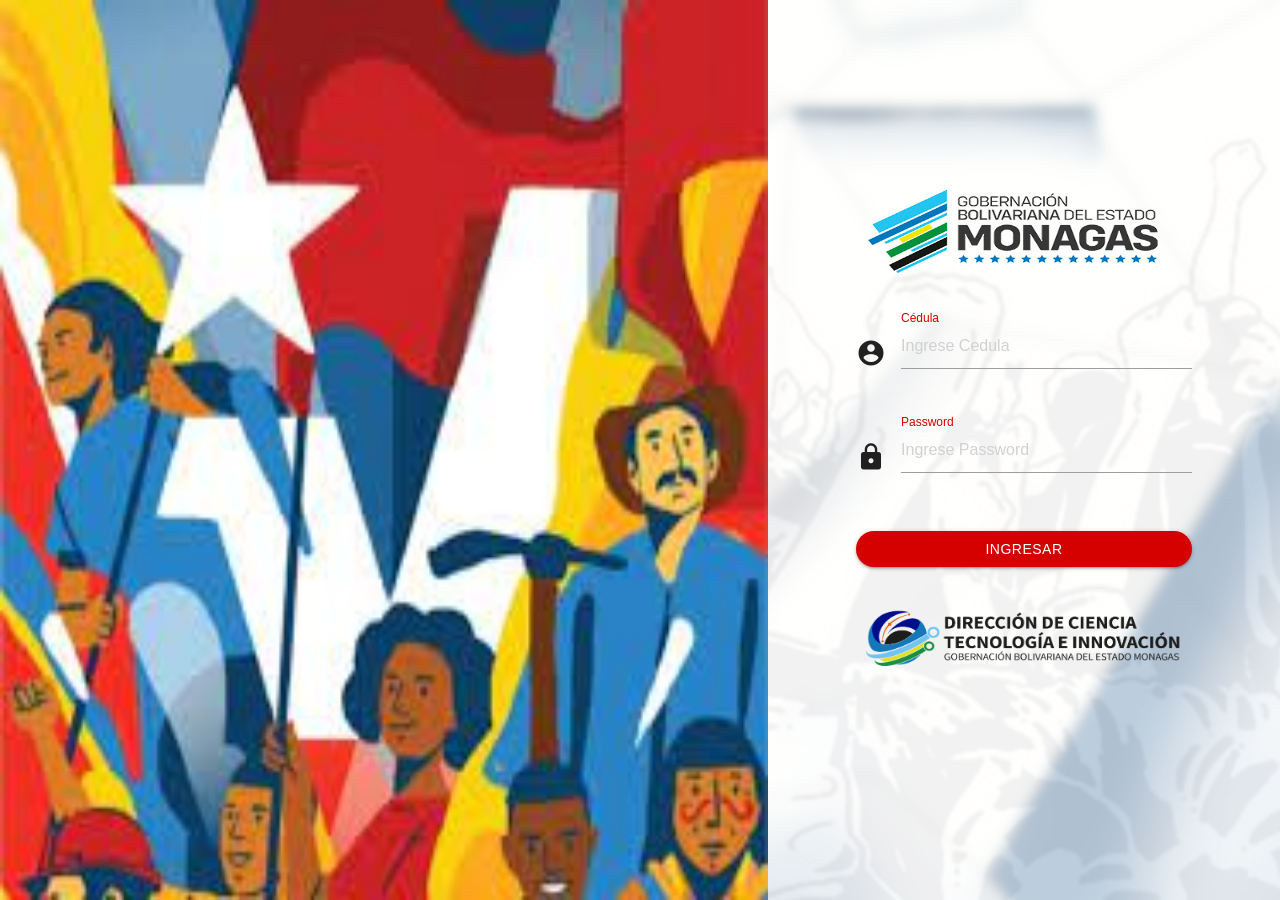
<file: client_1x10/index.html>
<!DOCTYPE html>
  <html lang="es">
    <head>
      <!--Import Google Icon Font-->
      <link href="lib/icon-font-google/material-icons.css" rel="stylesheet"/>
      <!--Import materialize.css-->
      <link rel="stylesheet" href="lib/materialize.min.css">
      <link type="text/css" rel="stylesheet" href="css/index.css"  media="screen,projection"/>
      <!--Let browser know website is optimized for mobile-->
      <meta name="viewport" content="width=device-width, initial-scale=1.0"/>
    </head>

    <body class="white">
        <div class="context-left">
            <div class="login-presenter">
                <img src="image//psuv_monagas.jpeg" height="100%" width="100%">
            </div>
        </div>
        <div class="context-right">
            <div class="login">
                <div class="container">
                    <div class="row">
                        <form class="col s12">
                            <div class="row">
                                <div class="card-image col s12">
                                    <img src="image/gbem.png" height="100" width="100%">                                    
                                </div>
                            </div>
                            
                            <div class="row">
                                <div class="input-field col s12">
                                    <i class="material-icons prefix">account_circle</i>
                                    <input placeholder="Ingrese Cedula" id="user" type="number" class="validate">
                                    <label for="user">Cédula</label>
                                </div>                            
                            </div>
                            <div class="row">
                                <div class="input-field col s12">
                                    <i class="material-icons prefix">https</i>
                                    <input placeholder="Ingrese Password" id="password" type="password" class="validate">
                                    <label lang="es" for="password">Password</label>
                                </div>
                            </div>
                            <div class="row">
                                <div class="input-field col s12">
                                    <a href="#" id="ingresar" class="rounded red accent-4 waves-effect waves-light btn col s12">Ingresar</a>
                                </div>
                            </div> 
                            <div class="row">
                                <div class="card-image col s12">
                                    <img src="image/dcti.png" height="70" width="100%">                                    
                                </div>
                            </div>                      
                        </form>
                    </div>
                </div>
            </div>
        </div>

      <!--JavaScript at end of body for optimized loading-->
      <script src="lib/jquery.min.js"></script>
      <script src="lib/materialize.min.js"></script>
      
      <script type="module" src="login/login.js"></script>
    </body>
  </html>
</file>
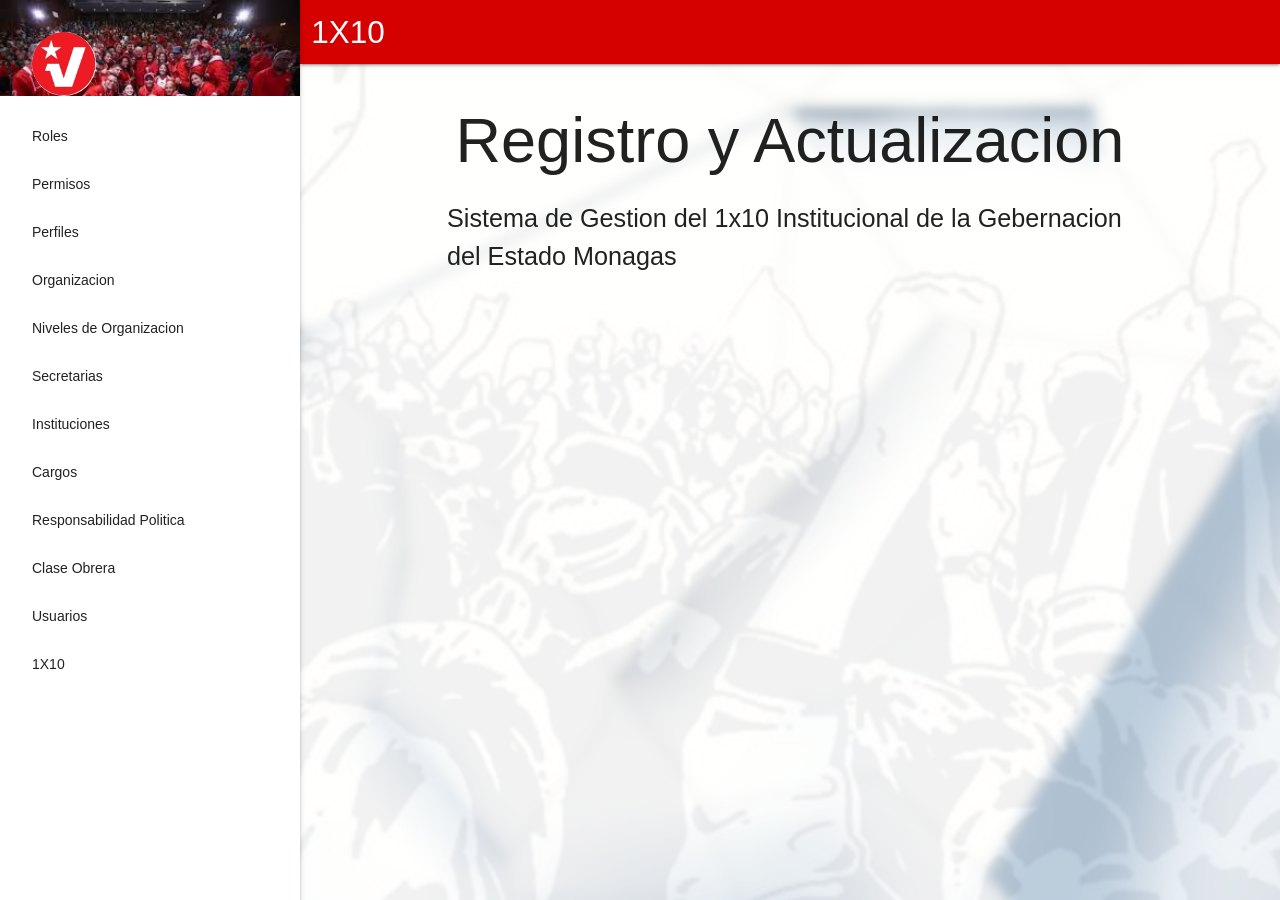
<file: client_1x10/administracion/index.html>
<!DOCTYPE html>
<html lang="en" >
<head>
  <meta charset="UTF-8">
  <title>Sistema de Gestion de 1X10</title>
  <meta name="viewport" content="width=device-width, initial-scale=1.0"/>
  	<link href="../lib/icon-font-google/material-icons.css" rel="stylesheet"/>
  	<link rel="stylesheet" href="../lib/normalize.min.css">
	<link rel='stylesheet' href='../lib/materialize.min.css'>
	
	
	<link rel="stylesheet" href="./dashboard.css">
		

</head>
<body>
<!-- partial:index.partial.html -->
<header>
	<nav class="red accent-4">
		<div class="nav-wrapper">
			<div class="row">
				<div class="col s12">
					<a id="burger-icon-1" href="#" data-target="sidebar-1" class="left sidenav-trigger show-on-medium"><i class="material-icons">menu</i></a>
					
					<a class="brand-logo">1X10</a>
					<ul id="nav-mobile" class="right hide-on-med-and-down">
						
					</ul>
				</div>
			</div>
		</div>
	</nav>
</header>


<!-- SIDEBAR 1 - HAS .SIDENAV-FIXED -->
<ul id="sidebar-1" class="sidenav sidenav-fixed">
	<li>
		<div class="user-view">
			<div class="background">
				<img src="../image/images.jpeg" width="100%">
			</div>
			<a href="#!user"><img class="circle" src="../image/logopsuv.jpg"></a>
			<a href="#!name"><span id="users" class="white-text name"></span></a>
		</div>
	</li>
	<li><a href="#" id="menu-roles">Roles</a></li>
	<li><a href="#" id="menu-permisos">Permisos</a></li>
	<li><a href="#" id="menu-perfiles">Perfiles</a></li>
	<li><a href="#" id="menu-organizacion">Organizacion</a></li>
	<li><a href="#" id="menu-orgnivel">Niveles de Organizacion</a></li>
	<li><a href="#" id="menu-secretaria">Secretarias</a></li>
	<li><a href="#" id="menu-institucion">Instituciones</a></li>
	<li><a href="#" id="menu-cargo">Cargos</a></li>
	<li><a href="#" id="menu-politica">Responsabilidad Politica</a></li>
	<li><a href="#" id="menu-funcionario">Clase Obrera</a></li>
	<li><a href="#" id="menu-acta">Usuarios</a></li>
	<li><a href="#" id="menu-acta">1X10</a></li>
</ul>

<main id="main">
	<div class="container">
		<h1 class="center">Registro y Actualizacion</h1>
		<p class="flow-text">Sistema de Gestion del 1x10 Institucional de la Gebernacion del Estado Monagas</p>
		<p>
			
		</p>
				
	</div>
</main>

<main id="main-roles">
	<div class="container">
        <div class="row">
            <div class="col s12 m12">
                            
                <div class="row">
                    <div class="col s12">
                      <table id="roles-table">
                        <thead>
                          <tr>
                              <th>ID</th>
                              <th>Nombre del Rol</th>
                              <th>Descripción</th>
                              <th>Acciones</th>
                          </tr>
                        </thead>
                
                        <tbody id="roles-tbody">
                          
                        </tbody>
                      </table>
                    </div>
                </div>               
            </div>
        </div>
    </div>
    <div class="fixed-action-btn">
        <a class="btn-floating btn-large red modal-trigger" href="#modal-roles">
          <i class="large material-icons">add</i>
        </a>
    </div>
     <!-- Modal Structure -->
  <div id="modal-roles" class="modal">
    <div class="modal-content">
      <h4>Gestion de Roles</h4>
      <form class="col s12">
        <div class="row">
          <div class="input-field col s12">
            <input id="id_roles" type="text" class="validate">
            <label for="id_roles">ID Roles</label>
          </div>
          <div class="input-field col s12">
            <input id="nombre_roles" type="text" class="validate">
            <label for="nombre_roles">Nombre</label>
          </div>
          <div class="input-field col s12">
            <input id="descripcion_roles" type="text" class="validate">
            <label for="descripcion_roles">Descripción</label>
          </div>
        </div>        
      </form>
    </div>
    <div class="modal-footer">
      <a href="#!" id="editar_roles" class="modal-close waves-effect waves-light red btn-small">Actualizar</a>
      <a href="#!" id="agregar_roles" class="modal-close waves-effect waves-light red btn-small">Agregar</a>
    </div>
  </div>
</main>


<main id="main-permisos">
	<div class="container">
        <div class="row">
            <div class="col s12 m12">
                            
                <div class="row">
                    <div class="col s12">
                      <table id="permisos-table">
                        <thead>
                          <tr>
                              <th>ID</th>
                              <th>Permisos</th>
                              <th>Descripción</th>
                              <th>Acciones</th>
                          </tr>
                        </thead>
                
                        <tbody id="permisos-tbody">
                          
                        </tbody>
                      </table>
                    </div>
                </div>               
            </div>
        </div>
    </div>
    <div class="fixed-action-btn">
        <a class="btn-floating btn-large red modal-trigger" href="#modal-permiso">
          <i class="large material-icons">add</i>
        </a>
    </div>
     <!-- Modal Structure -->
  <div id="modal-permiso" class="modal">
    <div class="modal-content">
      <h4>Gestion de Roles</h4>
      <form class="col s12">
        <div class="row">
          <div class="input-field col s12">
            <input id="id_permiso" type="text" class="validate">
            <label for="id_permiso">ID Permiso</label>
          </div>
          <div class="input-field col s12">
            <input id="nombre_permiso" type="text" class="validate">
            <label for="nombre_permiso">Nombre</label>
          </div>
          <div class="input-field col s12">
            <input id="descripcion_permiso" type="text" class="validate">
            <label for="descripcion_permiso">Descripción</label>
          </div>
        </div>        
      </form>
    </div>
    <div class="modal-footer">
      <a href="#!" id="editar_permiso" class="modal-close waves-effect waves-light red btn-small">Actualizar</a>
      <a href="#!" id="agregar_permiso" class="modal-close waves-effect waves-light red btn-small">Agregar</a>
    </div>
  </div>
</main>

<main id="main-organizacion">
	<div class="container">
        <div class="row">
            <div class="col s12 m12">
                            
                <div class="row">
                    <div class="col s12">
                      <table id="organizacion-table">
                        <thead>
                          <tr>
                              <th>ID</th>
                              <th>Organizacion</th>
                              <th>Acciones</th>
                          </tr>
                        </thead>
                
                        <tbody id="organizacion-tbody">
                          
                        </tbody>
                      </table>
                    </div>
                </div>               
            </div>
        </div>
    </div>
    <div class="fixed-action-btn">
        <a class="btn-floating btn-large red modal-trigger" href="#modal-organizacion">
          <i class="large material-icons">add</i>
        </a>
    </div>
     <!-- Modal Structure -->
  <div id="modal-organizacion" class="modal">
    <div class="modal-content">
      <h4>Gestion de Organizaciones</h4>
      <form class="col s12">
        <div class="row">
          <div class="input-field col s12">
            <input id="id_organizacion" type="text" class="validate">
            <label for="id_organizacion">ID Organizacion</label>
          </div>
          <div class="input-field col s12">
            <input id="nombre_organizacion" type="text" class="validate">
            <label for="nombre_organizacion">Nombre</label>
          </div>          
        </div>        
      </form>
    </div>
    <div class="modal-footer">
      <a href="#!" id="editar_organizacion" class="modal-close waves-effect waves-light red btn-small">Actualizar</a>
      <a href="#!" id="agregar_organizacion" class="modal-close waves-effect waves-light red btn-small">Agregar</a>
    </div>
  </div>
</main>

<main id="main-perfiles">
	<div class="container">
        <div class="row">
            <div class="col s12 m12">
                            
                <div class="row">
                    <div class="col s12">
                      <table id="perfiles-table">
                        <thead>
                          <tr>
                              <th>ID</th>
                              <th>Organizacion</th>
                              <th>Acciones</th>
                          </tr>
                        </thead>
                
                        <tbody id="perfiles-tbody">
                          
                        </tbody>
                      </table>
                    </div>
                </div>               
            </div>
        </div>
    </div>
    <div class="fixed-action-btn">
        <a class="btn-floating btn-large red modal-trigger" href="#modal-perfiles">
          <i class="large material-icons">add</i>
        </a>
    </div>
     <!-- Modal Structure -->
  <div id="modal-perfiles" class="modal">
    <div class="modal-content">
      <h4>Gestion de Perfiles</h4>
      <form class="col s12">
        <div class="row">
          <div class="input-field col s12">
            <input id="id_perfiles" type="text" class="validate">
            <label for="id_perfiles">ID Perfiles</label>
          </div>
          <div class="input-field col s12">
            <input id="nombre_perfiles" type="text" class="validate">
            <label for="nombre_perfiles">Nombre</label>
          </div>          
        </div>        
      </form>
    </div>
    <div class="modal-footer">
      <a href="#!" id="editar_perfiles" class="modal-close waves-effect waves-light red btn-small">Actualizar</a>
      <a href="#!" id="agregar_perfiles" class="modal-close waves-effect waves-light red btn-small">Agregar</a>
    </div>
  </div>
</main>

<main id="main-orgnivel">
	<div class="container">
        <div class="row">
            <div class="col s12 m12">
                            
                <div class="row">
                    <div class="col s12">
                      <table id="orgnivel-table">
                        <thead>
                          <tr>
                              <th>ID</th>
                              <th>Organizacion</th>
                              <th>Nivel Organizacion</th>
                              <th>Acciones</th>
                          </tr>
                        </thead>
                
                        <tbody id="orgnivel-tbody">
                          
                        </tbody>
                      </table>
                    </div>
                </div>               
            </div>
        </div>
    </div>
    <div class="fixed-action-btn">
        <a class="btn-floating btn-large red modal-trigger" href="#modal-orgnivel">
          <i class="large material-icons">add</i>
        </a>
    </div>
     <!-- Modal Structure -->
  <div id="modal-orgnivel" class="modal">
    <div class="modal-content">
      <h4>Gestion de Nives de Organización</h4>
      <form class="col s12">
        <div class="row">
          <div class="input-field col s12">
            <input id="id_orgnivel" type="text" class="validate">
            <label for="id_orgnivel">ID Nivel Organizativo</label>
          </div>
          <div class="input-field col s12">
            <select id="select-organizacion">
              
            </select>
            <label>Organización:</label>
          </div>          
          <div class="input-field col s12">
            <input id="nombre_orgnivel" type="text" class="validate">
            <label for="nombre_orgnivel">Nombre</label>
          </div>          
        </div>        
      </form>
    </div>
    <div class="modal-footer">
      <a href="#!" id="editar_orgnivel" class="modal-close waves-effect waves-light red btn-small">Actualizar</a>
      <a href="#!" id="agregar_orgnivel" class="modal-close waves-effect waves-light red btn-small">Agregar</a>
    </div>
  </div>
</main>

<main id="main-secretaria">
	<div class="container">
        <div class="row">
            <div class="col s12 m12">
                            
                <div class="row">
                    <div class="col s12">
                      <table id="secretaria-table">
                        <thead>
                          <tr>
                              <th>ID</th>
                              <th>Organizacion</th>
                              <th>Secretaria</th>
                              <th>Acciones</th>
                          </tr>
                        </thead>
                
                        <tbody id="secretaria-tbody">
                          
                        </tbody>
                      </table>
                    </div>
                </div>               
            </div>
        </div>
    </div>
    <div class="fixed-action-btn">
        <a class="btn-floating btn-large red modal-trigger" href="#modal-secretaria">
          <i class="large material-icons">add</i>
        </a>
    </div>
     <!-- Modal Structure -->
  <div id="modal-secretaria" class="modal">
    <div class="modal-content">
      <h4>Gestion de Secretarias</h4>
      <form class="col s12">
        <div class="row">
          <div class="input-field col s12">
            <input id="id_secretaria" type="text" class="validate">
            <label for="id_secretaria">ID Secretaria</label>
          </div>
          <div class="input-field col s12">
            <select id="select-secretaria">
              
            </select>
            <label>Nivel Organizativo:</label>
          </div>          
          <div class="input-field col s12">
            <input id="nombre_secretaria" type="text" class="validate">
            <label for="nombre_secretaria">Nombre</label>
          </div>          
        </div>        
      </form>
    </div>
    <div class="modal-footer">
      <a href="#!" id="editar_secretaria" class="modal-close waves-effect waves-light red btn-small">Actualizar</a>
      <a href="#!" id="agregar_secretaria" class="modal-close waves-effect waves-light red btn-small">Agregar</a>
    </div>
  </div>
</main>


<main id="main-institucion">
	<div class="container">
        <div class="row">
            <div class="col s12 m12">
                            
                <div class="row">
                    <div class="col s12">
                      <table id="institucion-table">
                        <thead>
                          <tr>
                              <th>ID</th>
                              <th>Organizacion</th>
                              <th>Nivel Organizacion</th>
                              <th>Scretaria</th>
                              <th>Institucion</th>
                              <th>Acciones</th>
                          </tr>
                        </thead>
                
                        <tbody id="institucion-tbody">
                          
                        </tbody>
                      </table>
                    </div>
                </div>               
            </div>
        </div>
    </div>
    <div class="fixed-action-btn">
        <a class="btn-floating btn-large red modal-trigger" href="#modal-institucion">
          <i class="large material-icons">add</i>
        </a>
    </div>
     <!-- Modal Structure -->
  <div id="modal-institucion" class="modal">
    <div class="modal-content">
      <h4>Gestion de Instituciones</h4>
      <form class="col s12">
        <div class="row">
          <div class="input-field col s12">
            <input id="id_institucion" type="text" class="validate">
            <label for="id_institucion">ID Institución</label>
          </div>
          <div class="input-field col s12">
            <select id="select-organizacion1">
              
            </select>
            <label>Organización:</label>
          </div>
          <div class="input-field col s12">
            <select id="select-nivel">
              
            </select>
            <label>Nivel Organizativo:</label>
          </div>
          <div class="input-field col s12">
            <select id="select-secretaria1">
              
            </select>
            <label>Nivel Secretaria:</label>
          </div>    
          

          <div class="input-field col s12">
            <input id="nombre_institucion" type="text" class="validate">
            <label for="nombre_institucion">Institución</label>
          </div>          
        </div>        
      </form>
    </div>
    <div class="modal-footer">
      <a href="#!" id="editar_institucion" class="modal-close waves-effect waves-light red btn-small">Actualizar</a>
      <a href="#!" id="agregar_institucion" class="modal-close waves-effect waves-light red btn-small">Agregar</a>
    </div>
  </div>
</main>


<main id="main-cargo">
	<div class="container">
        <div class="row">
            <div class="col s12 m12">
                            
                <div class="row">
                    <div class="col s12">
                      <table id="cargo-table">
                        <thead>
                          <tr>
                              <th>ID</th>
                              <th>Cargo</th>
                              <th>descripción Cargo</th>                              
                              <th>Acciones</th>
                          </tr>
                        </thead>
                
                        <tbody id="cargo-tbody">
                          
                        </tbody>
                      </table>
                    </div>
                </div>               
            </div>
        </div>
    </div>
    <div class="fixed-action-btn">
        <a class="btn-floating btn-large red modal-trigger" href="#modal-cargo">
          <i class="large material-icons">add</i>
        </a>
    </div>
     <!-- Modal Structure -->
  <div id="modal-cargo" class="modal">
    <div class="modal-content">
      <h4>Gestion de Cargos</h4>
      <form class="col s12">
        <div class="row">
          <div class="input-field col s12">
            <input id="id_cargo" type="text" class="validate">
            <label for="id_cargo">ID Institución</label>
          </div>
          <div class="input-field col s12">
            <input id="nombre_cargo" type="text" class="validate">
            <label for="nombre_cargo">Cargo</label>
          </div>
          <div class="input-field col s12">
            <input id="descripcion_cargo" type="text" class="validate">
            <label for="descripcion_cargo">Descripcion Cargo</label>
          </div>         
        </div>        
      </form>
    </div>
    <div class="modal-footer">
      <a href="#!" id="editar_cargo" class="modal-close waves-effect waves-light red btn-small">Actualizar</a>
      <a href="#!" id="agregar_cargo" class="modal-close waves-effect waves-light red btn-small">Agregar</a>
    </div>
  </div>
</main>

<main id="main-politica">
	<div class="container">
        <div class="row">
            <div class="col s12 m12">
                            
                <div class="row">
                    <div class="col s12">
                      <table id="politica-table">
                        <thead>
                          <tr>
                              <th>ID</th>
                              <th>Responsabilidad Politica</th>
                              <th>descripción Responsabilidad</th>                              
                              <th>Acciones</th>
                          </tr>
                        </thead>
                
                        <tbody id="politica-tbody">
                          
                        </tbody>
                      </table>
                    </div>
                </div>               
            </div>
        </div>
    </div>
    <div class="fixed-action-btn">
        <a class="btn-floating btn-large red modal-trigger" href="#modal-politica">
          <i class="large material-icons">add</i>
        </a>
    </div>
     <!-- Modal Structure -->
  <div id="modal-politica" class="modal">
    <div class="modal-content">
      <h4>Gestion de Responsabilidades Politicas</h4>
      <form class="col s12">
        <div class="row">
          <div class="input-field col s12">
            <input id="id_politica" type="text" class="validate">
            <label for="id_politica">ID Responsabilidades</label>
          </div>
          <div class="input-field col s12">
            <input id="nombre_politica" type="text" class="validate">
            <label for="nombre_politica">Responsabilidades Politicas</label>
          </div>
          <div class="input-field col s12">
            <input id="descripcion_politica" type="text" class="validate">
            <label for="descripcion_politica">Descripcion Responsabilidad</label>
          </div>         
        </div>        
      </form>
    </div>
    <div class="modal-footer">
      <a href="#!" id="editar_politica" class="modal-close waves-effect waves-light red btn-small">Actualizar</a>
      <a href="#!" id="agregar_politica" class="modal-close waves-effect waves-light red btn-small">Agregar</a>
    </div>
  </div>
</main>


<main id="main-funcionario">
  <div class="container">
    <div class="row" id="card-institucion">
      
    </div>
  </div>
	<div class="container" id="crud-funcionario">
        <div class="row">
            <div class="col s12 m12">
                            
                <div class="row">
                    <div class="col s12">
                      <table>
                        <thead>
                          <tr>
                              <th>ID</th>
                              <th>Cedula</th>
                              <th>Cargo</th>
                              <th>Nombre</th>
                              <th>Apellido</th>
                              <th>Telefono</th>                              
                              <th>Acciones</th>
                          </tr>
                        </thead>
                
                        <tbody id="funcionario-tbody">
                          
                        </tbody>
                      </table>
                    </div>
                </div>               
            </div>
        </div>
  </div>
  <div class="fixed-action-btn">
        <a class="btn-floating btn-large red modal-trigger" href="#modal-funcionario">
          <i class="large material-icons">add</i>
        </a>
  </div>
     <!-- Modal Structure -->
  <div id="modal-funcionario" class="modal">
    <div class="modal-content">
      <h4>Gestion de Funcionarios:</h4>
      <form class="col s12">
        <div class="row">
          <div class="input-field col s12 m6">
            <input id="id_funcionario2" type="number" class="validate">
            <label for="id_funcionario2">ID Funcionario</label>
          </div>
          <div class="input-field col s12 m6">
            <input id="cedula2" type="number" class="validate">
            <label for="cedula2">Cédula</label>
          </div>
        </div>
        <div class="row">
          <div class="input-field col s12 m6">
            <select id="id_institucion2">
              
            </select>
            <label>Institucion:</label>
          </div>
          <div class="input-field col s12 m6">
            <select id="id_cargo2">
              
            </select>
            <label>Cargo:</label>
          </div>         
        </div>
        <div class="row">
          <div class="input-field col s12 m6">
            <select id="id_politica2">
              
            </select>
            <label>Cargo:</label>
          </div>           
          <div class="input-field col s12 m6">
            <input id="primer_nombre2" type="text" class="validate">
            <label for="primer_nombre2">Primer Nombre</label>
          </div>
        </div>
        <div class="row">
          <div class="input-field col s12 m6">
            <input id="segundo_nombre2" type="text" class="validate">
            <label for="segundo_nombre2">Segundo Nombre</label>
          </div>
          <div class="input-field col s12 m6">
            <input id="primer_apellido2" type="text" class="validate">
            <label for="primer_apellido2">Primer Apellido</label>
          </div>
        </div>
        <div class="row">
          <div class="input-field col s12 m6">
            <input id="segundo_apellido2" type="text" class="validate">
            <label for="segundo_apellido2">Segundo Apellido</label>
          </div>
          <div class="input-field col s12 m6">
            <input id="email2" type="email" class="validate">
            <label for="email2">Email</label>
          </div>
        </div>
        <div class="row">
          <div class="input-field col s12 m6">
            <input id="telefono_mobil2" type="text" class="validate">
            <label for="telefono_mobil2">Teléfono Móvil</label>
          </div>
          <div class="input-field col s12 m6">
            <input id="whatsapp2" type="text" class="validate">
            <label for="whatsapp2">Whatsapp</label>
          </div>
        </div>
        <div class="row">
          <div class="input-field col s12 m6">
            <input id="telegram2" type="text" class="validate">
            <label for="telegram2">Telegram</label>
          </div>
          <div class="input-field col s12 m6">
            <select id="id_estado1">
              
            </select>
            <label>Estado:</label>
          </div>           
        </div>
        <div class="row">
          <div class="input-field col s12 m6">
            <select id="id_municipio1">
              
            </select>
            <label>Municipio:</label>
          </div>
          <div class="input-field col s12 m6">
            <select id="id_ciudad1">
              
            </select>
            <label>Ciudad:</label>
          </div>          
        </div>
        <div class="row">
          <div class="input-field col s12 m6">
            <select id="id_parroquia1">
              
            </select>
            <label>Parroquia:</label>
          </div>         
          <div class="input-field col s12 m6">
            <input id="edificio2" type="text" class="validate">
            <label for="edificio2">Edificio</label>
          </div>
        </div>
        <div class="row">
          <div class="input-field col s12 m6">
            <input id="piso2" type="text" class="validate">
            <label for="piso2">Piso</label>
          </div>
          <div class="input-field col s12 m6">
            <input id="apartamento2" type="text" class="validate">
            <label for="apartamento2">Apartamento</label>
          </div>
        </div>
        <div class="row">
          <div class="input-field col s12 m6">
            <input id="urbanismo2" type="text" class="validate">
            <label for="urbanismo2">Urbanismo</label>
          </div>
          <div class="input-field col s12 m6">
            <input id="calle2" type="text" class="validate">
            <label for="calle2">Calle</label>
          </div>
        </div>
        <div class="row">
          <div class="input-field col s12 m6">
            <input id="casa2" type="text" class="validate">
            <label for="casa2">Casa</label>
          </div>
          <div class="input-field col s12 m6">
            <input id="punto_referencia2" type="text" class="validate">
            <label for="punto_referencia2">Punto de Referencia</label>
          </div>
        </div>
      </form>
    </div>
    <div class="modal-footer">
      <a href="#!" id="editar_funcionario" class="modal-close waves-effect waves-light red btn-small">Actualizar</a>
      <a href="#!" id="agregar_funcionario" class="modal-close waves-effect waves-light red btn-small">Agregar</a>
    </div>
  </div>

</main>



    <script src='../lib/jquery.min.js'></script>
    <script src='../lib/materialize.min.js'></script>	
    <script src="./dashboard.js"></script>	
    <script type="module" src="./roles/roles.js"></script>
    <script type="module" src="./permisos/permisos.js"></script>
    <script type="module" src="./organizacion/organizacion.js"></script>
    <script type="module" src="./perfiles/perfiles.js"></script>
    <script type="module" src="./orgnivel/orgnivel.js"></script>
    <script type="module" src="./secretaria/secretaria.js"></script>
    <script type="module" src="./instituciones/instituciones.js"></script>
    <script type="module" src="./cargos/cargos.js"></script>
    <script type="module" src="./politica/politica.js"></script>
    <script type="module" src="./funcionarios/funcionario.js"></script>

</body>
</html>
</file>
<file: client_1x10/lib/icon-font-google/material-icons.css>
@font-face {
  font-family: 'Material Icons';
  font-style: normal;
  font-weight: 400;
  src: url(MaterialIcons-Regular.eot); /* For IE6-8 */
  src: local('Material Icons'),
       local('MaterialIcons-Regular'),
       url(MaterialIcons-Regular.woff2) format('woff2'),
       url(MaterialIcons-Regular.woff) format('woff'),
       url(MaterialIcons-Regular.ttf) format('truetype');
}

.material-icons {
  font-family: 'Material Icons';
  font-weight: normal;
  font-style: normal;
  display: inline-block;
  /*line-height: 1;*/
  text-transform: none;
  letter-spacing: normal;
  word-wrap: normal;
  white-space: nowrap;
  direction: ltr;

  /* Support for all WebKit browsers. */
  -webkit-font-smoothing: antialiased;
  /* Support for Safari and Chrome. */
  text-rendering: optimizeLegibility;

  /* Support for Firefox. */
  -moz-osx-font-smoothing: grayscale;

  /* Support for IE. */
  font-feature-settings: 'liga';
}
</file>
<file: client_1x10/css/index.css>
body{
    margin: 0;
    padding: 0;
    height: 100vh;
    display: flex;
    background-image: url("../image/Sistema-Integral-Comunal-Background.png");
    background-size: cover;
    background-position: center center;
    background-repeat: no-repeat;
    background-color: #ffffff;
}
.context-left{
    /*position: absolute;*/    
    width: 60% !important;
    float: left;
}
.context-right{
    /*position: absolute;*/    
    width: 40%  !important;
    float: right;
}
.login-presenter{
    height: 100vh;
    display: flex;
    align-items: center;
    justify-content: center;
}

.login{
    height: 100vh;
    display: flex;
    align-items: center;
}

.rounded{
    border-radius: 60px;
}

/* label color */
.input-field label {
    color: #d50000 !important;
  }
  /* label focus color */
  .input-field input[type=text]:focus + label {
    color: #d50000 !important;
  }
  /* label underline focus color */
  .input-field input[type=text]:focus {
    border-bottom: 1px solid #d50000 !important;
    box-shadow: 0 1px 0 0 #d50000 !important;
  }
  /* valid color */
  .input-field input[type=text].valid {
    border-bottom: 1px solid #d50000;
    box-shadow: 0 1px 0 0 #d50000;
  }
  /* invalid color */
  .input-field input[type=text].invalid {
    border-bottom: 1px solid #d50000;
    box-shadow: 0 1px 0 0 #d50000;
  }

   /* label focus color */
   .input-field input[type=password]:focus + label {
    color: #d50000 !important;
  }
  /* label underline focus color */
  .input-field input[type=password]:focus {
    border-bottom: 1px solid #d50000 !important;
    box-shadow: 0 1px 0 0 #d50000 !important;
  }
  /* valid color */
  .input-field input[type=password].valid {
    border-bottom: 1px solid #d50000;
    box-shadow: 0 1px 0 0 #d50000;
  }
  /* invalid color */
  .input-field input[type=password].invalid {
    border-bottom: 1px solid #d50000;
    box-shadow: 0 1px 0 0 #d50000;
  }
  /* icon prefix focus color */
  .input-field .prefix.active {
    color: #d50000 !important;
  }
       

@media (max-width: 768px) {
    .context-left {
        display: none;
    }
    .context-right{
        width: 100% !important;
    }
}
</file>
<file: client_1x10/administracion/dashboard.css>
body{
  margin: 0;
  padding: 0;
  height: 100vh;

  background-image: url("../image/Sistema-Integral-Comunal-Background.png");
  background-size: cover;
  background-position: center center;
  background-repeat: no-repeat;
  background-color: #ffffff;
}
header, main, footer {
  padding-left: 300px;
}

.sidenav {
  backdrop-filter: blur(10px);
}

@media only screen and (max-width: 992px) {
  header, main, footer {
    padding-left: 0;
  }
}
@media only screen and (min-width: 1925px) {
  header, main, footer, .fixed-action-btn {
    padding-right: 300px !important;
    transition: all 0.5s ease;
  }
}
</file>
